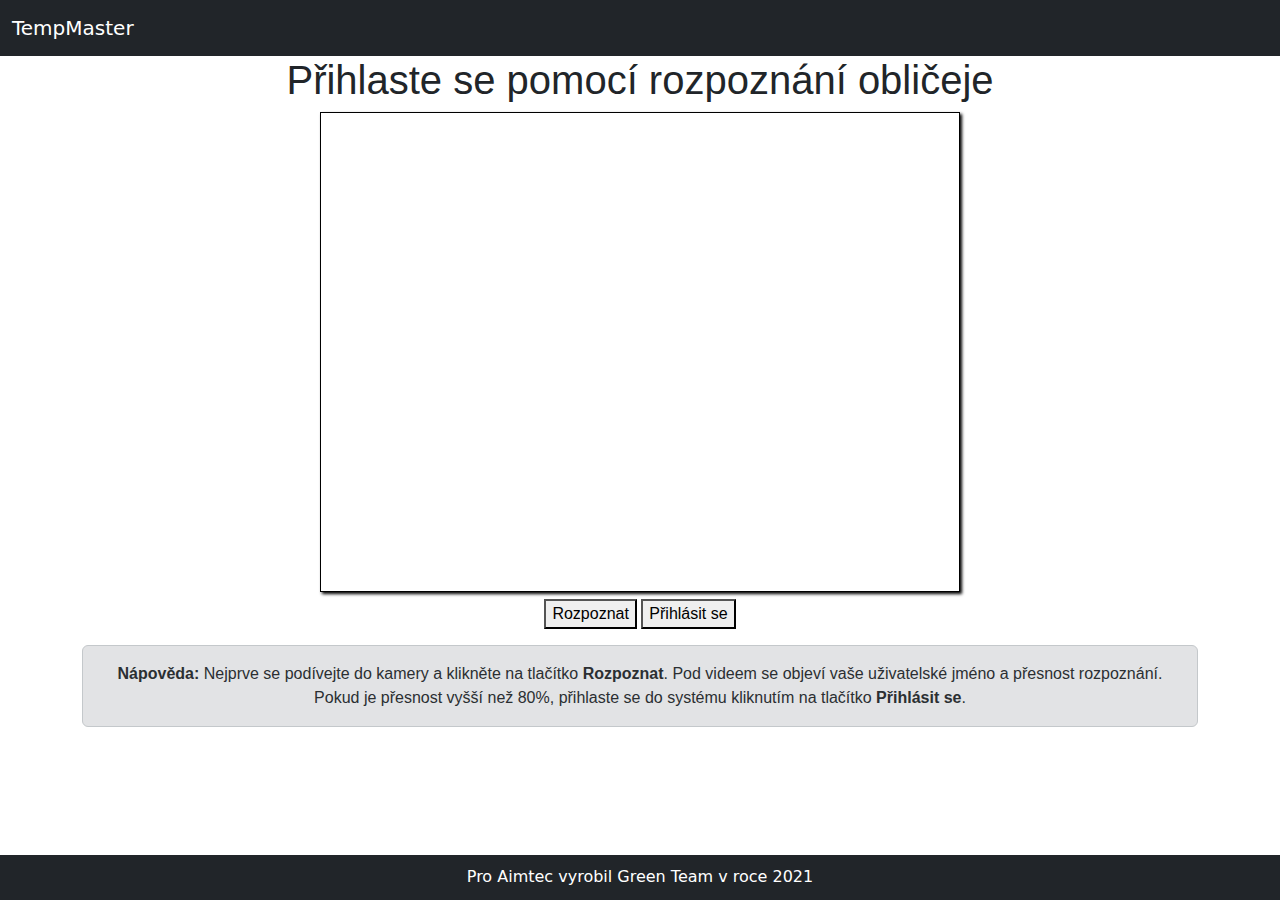
<file: static/main.html>
<!doctype html>
<html>
<!-- <head>
	<title>Take picture using WebRTC</title>
	<meta charset='utf-8'>
	<link rel="stylesheet" href="main.css" type="text/css" media="all">
	<script src="capture.js">
	</script>
</head>
<body>
<div class="contentarea">
	<h1>
		Take picture using WebRTC
	</h1>
  <div class="camera">
    <video id="video">Video stream not available.</video>
  </div>

  <form action="/login" method="post" id="form"> 
    
    <input type="hidden" id="Res" name="Res" value="anders (0%)"> 
    <input type="button" id="recognizebutton" value="Recognize">
    <input type="submit" value="Enter">

   </form>

  <p id="results"></p>

  <canvas id="canvas">
  </canvas>
</div>
</body> -->

<head>
	<title>Take picture using WebRTC</title>
	<meta charset='utf-8'>
	<link rel="stylesheet" href="main.css" type="text/css" media="all">
    <!-- Latest compiled and minified CSS -->
    <link href="https://cdn.jsdelivr.net/npm/bootstrap@5.1.2/dist/css/bootstrap.min.css" rel="stylesheet">
	<script src="capture.js"></script>
    <script src="https://cdn.jsdelivr.net/npm/bootstrap@5.1.2/dist/js/bootstrap.bundle.min.js"></script>
    <link href="style.css" rel="stylesheet">
</head>
<body>
<nav class="navbar navbar-expand-sm bg-dark navbar-dark">
<div class="container-fluid">
  <a class="navbar-brand" href="main.html">TempMaster</a>
  <button class="navbar-toggler" type="button" data-bs-toggle="collapse" data-bs-target="#collapsibleNavbar">
      <span class="navbar-toggler-icon"></span>
    </button>
    <div class="collapse navbar-collapse" id="collapsibleNavbar">
</div>
</nav>

<div class="contentarea">
	<h1>
		Přihlaste se pomocí rozpoznání obličeje
	</h1>
  <div class="camera">
    <video id="video">Video stream not available.</video>
  </div>

  <form action="/login" method="post" id="form"> 
    
    <input type="hidden" id="Res" name="Res" value="anders (0%)"> 
    <!-- <input type="button" id="recognizebutton" value="Rozpoznat">
    <input type="submit" value="Přihlásit se"> -->
    
    <button class="btn-lg" type="button" id="recognizebutton" value="Rozpoznat">Rozpoznat</button>
    <button class="btn-lg" type="submit" value="Přihlásit se">Přihlásit se</button> 

   </form>

  <p id="results"></p>
 <div class="container">
 <div class="alert alert-secondary"><b>Nápověda:</b> Nejprve se podívejte do kamery a klikněte na tlačítko <b>Rozpoznat</b>. Pod videem se objeví vaše uživatelské jméno a přesnost rozpoznání. Pokud je přesnost vyšší než 80%, přihlaste se do systému kliknutím na tlačítko <b>Přihlásit se</b>.</div>
 </div>
  <canvas id="canvas">
  </canvas>
</div>

<div class="footer bg-dark">
  <p style="text-align:center">Pro Aimtec vyrobil Green Team v roce 2021</p>
</div>
</body>

</html>
</file>
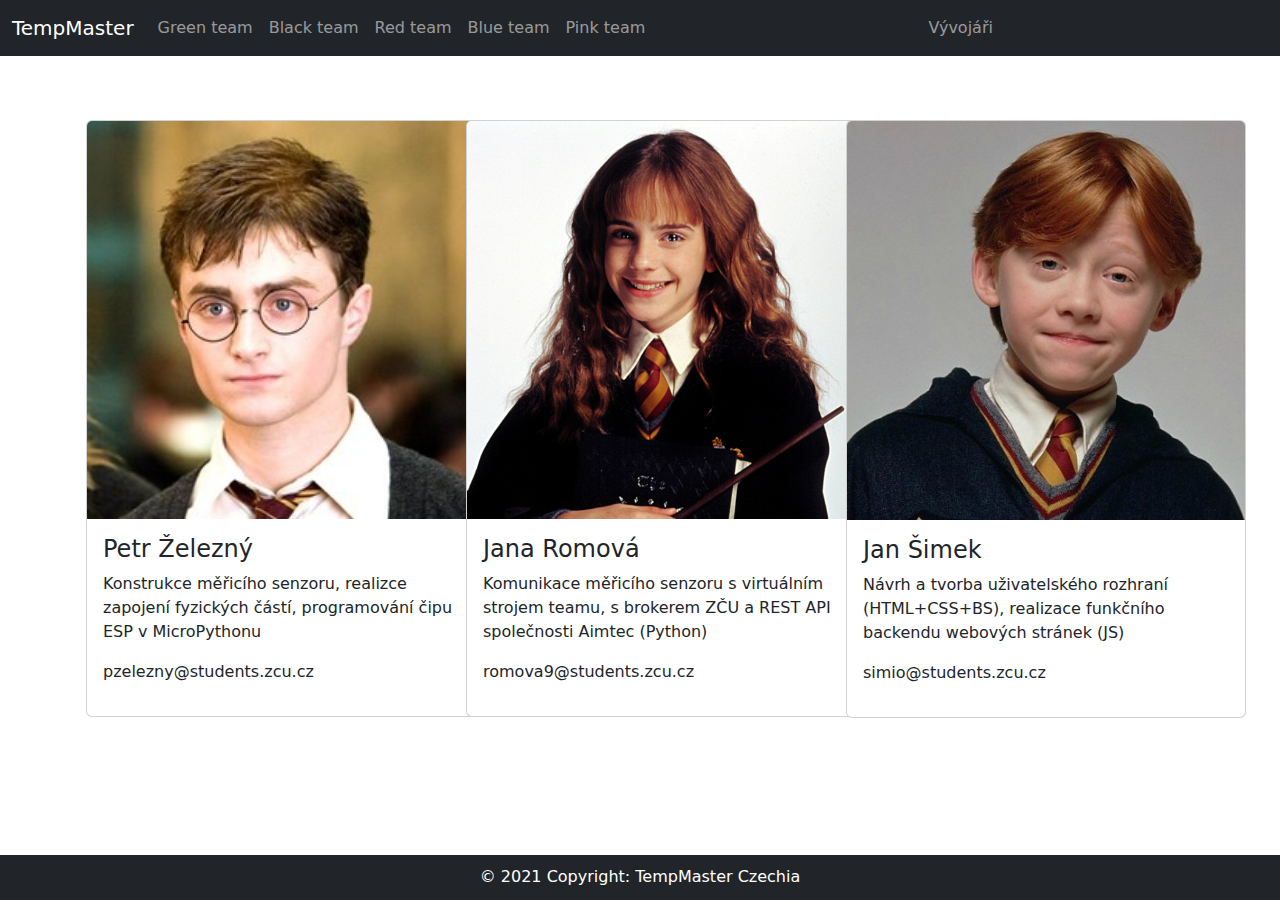
<file: static/vyvojari.html>
﻿<!DOCTYPE HTML PUBLIC "-//W3C//DTD HTML 4.01 Transitional//EN">
<html>
  <head>
  <meta http-equiv="content-type" content="text/html; charset=utf-8">
  <meta name="generator" content="PSPad editor, www.pspad.com">
  <title>TempMaster - vývojáři</title>
  <!-- Latest compiled and minified CSS -->
  <link href="https://cdn.jsdelivr.net/npm/bootstrap@5.1.2/dist/css/bootstrap.min.css" rel="stylesheet">
  <link href="style.css" rel="stylesheet">
  <!-- Latest compiled JavaScript -->
  <script src="https://cdn.jsdelivr.net/npm/bootstrap@5.1.2/dist/js/bootstrap.bundle.min.js"></script>
  </head>
  <body>
  <!-- A grey horizontal navbar that becomes vertical on small screens -->
<nav class="navbar navbar-expand-sm bg-dark navbar-dark">

  <div class="container-fluid">
  <a class="navbar-brand" href="main.html">TempMaster</a>
    <button class="navbar-toggler" type="button" data-bs-toggle="collapse" data-bs-target="#collapsibleNavbar">
      <span class="navbar-toggler-icon"></span>
    </button>
    <div class="collapse navbar-collapse" id="collapsibleNavbar">
    <!-- Links -->
    <ul class="navbar-nav">
      <li class="nav-item">
        <a class="nav-link" href="green.html">Green team</a>
      </li>
      <li class="nav-item">
        <a class="nav-link" href="black.html">Black team</a>
      </li>
      <li class="nav-item">
        <a class="nav-link" href="red.html">Red team</a>
      </li>
      <li class="nav-item">
        <a class="nav-link" href="blue.html">Blue team</a>
      </li>
      <li class="nav-item">
        <a class="nav-link" href="pink.html">Pink team</a>
      </li>
    </ul>
    </div>
    <div class="navbar-collapse" float="right">
    <!-- Links -->
    <ul class="navbar-nav">
      <li class="nav-item">
        <a class="nav-link" href="vyvojari.html">Vývojáři</a>
      </li>
    </ul>
    </div>   
  </div>
</nav>

<div class="container">

<div class="row pt-5">

  <div class="col-sm-4 p-3">  
 <!-- <h2>Card Image</h2>
  <p>Image at the top (card-img-top):</p>  -->
  <div class="card" style="width:400px">
    <img class="card-img-top" src="images/potter.jpeg" alt="Card image" style="width:100%">
    <div class="card-body">
      <h4 class="card-title">Petr Železný</h4>
      <p class="card-text">Konstrukce měřicího senzoru, realizce zapojení fyzických částí, programování čipu ESP v MicroPythonu</p>
      <p>pzelezny@students.zcu.cz</p>
    </div> 
  </div>
  </div>
  
  <div class="col-sm-4 p-3">  
<!--  <h2>Card Image</h2>
  <p>Image at the top (card-img-top):</p>   -->
  <div class="card" style="width:400px">
    <img class="card-img-top" src="images/hermiona.jpg" alt="Card image" style="width:100%">
    <div class="card-body">
      <h4 class="card-title">Jana Romová</h4>
      <p class="card-text">Komunikace měřicího senzoru s virtuálním strojem teamu, s brokerem ZČU a REST API společnosti Aimtec (Python)</p>
      <p>romova9@students.zcu.cz</p>
     <!-- <a href="#" class="btn btn-primary">See Profile</a> -->
    </div> 
  </div>
  </div>
  
  <div class="col-sm-4 p-3">  
 <!-- <h2>Card Image</h2>
  <p>Image at the top (card-img-top):</p> -->
  <div class="card" style="width:400px">
    <img class="card-img-top" src="images/ron.jpg" alt="Card image" style="width:100%">
    <div class="card-body">
      <h4 class="card-title">Jan Šimek</h4>
      <p class="card-text">Návrh a tvorba uživatelského rozhraní (HTML+CSS+BS), realizace funkčního backendu webových stránek (JS)</p>
      <p>simio@students.zcu.cz</p>
    </div> 
  </div>
  </div>
  
</div>
</div>
<div class="footer bg-dark">
  <!-- Copyright -->
  <p style="text-align:center">© 2021 Copyright: TempMaster Czechia</p>
  <!-- Copyright -->
</div>

  </body>
</html>
</file>
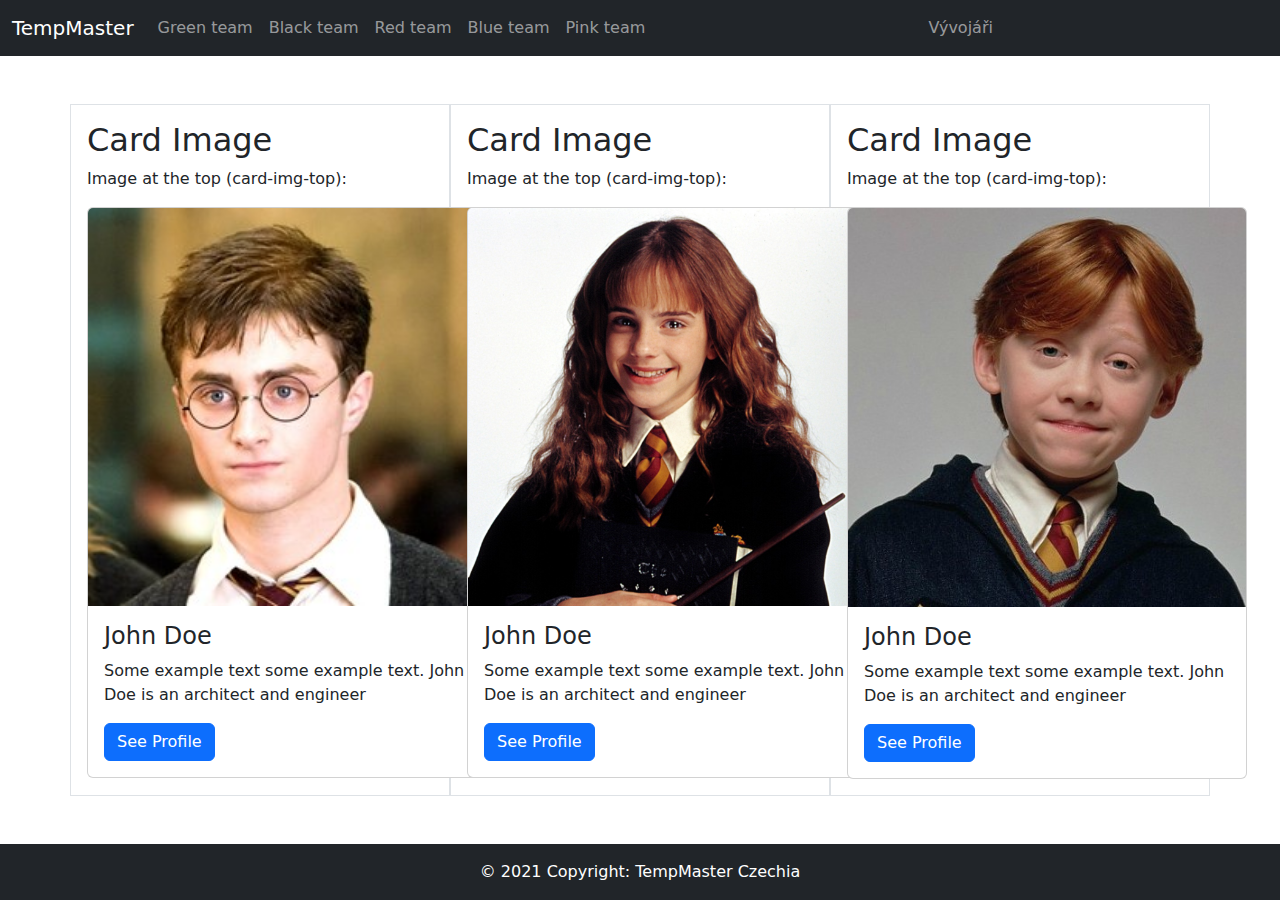
<file: web/static/vyvojari.html>
﻿<!DOCTYPE HTML PUBLIC "-//W3C//DTD HTML 4.01 Transitional//EN">
<html>
  <head>
  <meta http-equiv="content-type" content="text/html; charset=utf-8">
  <meta name="generator" content="PSPad editor, www.pspad.com">
  <title>TempMaster - vývojáři</title>
  <!-- Latest compiled and minified CSS -->
  <link href="https://cdn.jsdelivr.net/npm/bootstrap@5.1.2/dist/css/bootstrap.min.css" rel="stylesheet">
  <link href="style.css" rel="stylesheet">
  <!-- Latest compiled JavaScript -->
  <script src="https://cdn.jsdelivr.net/npm/bootstrap@5.1.2/dist/js/bootstrap.bundle.min.js"></script>
  </head>
  <body>
  <!-- A grey horizontal navbar that becomes vertical on small screens -->
<nav class="navbar navbar-expand-sm bg-dark navbar-dark">

  <div class="container-fluid">
  <a class="navbar-brand" href="index.html">TempMaster</a>
    <button class="navbar-toggler" type="button" data-bs-toggle="collapse" data-bs-target="#collapsibleNavbar">
      <span class="navbar-toggler-icon"></span>
    </button>
    <div class="collapse navbar-collapse" id="collapsibleNavbar">
    <!-- Links -->
    <ul class="navbar-nav">
      <li class="nav-item">
        <a class="nav-link" href="#">Green team</a>
      </li>
      <li class="nav-item">
        <a class="nav-link" href="#">Black team</a>
      </li>
      <li class="nav-item">
        <a class="nav-link" href="#">Red team</a>
      </li>
      <li class="nav-item">
        <a class="nav-link" href="#">Blue team</a>
      </li>
      <li class="nav-item">
        <a class="nav-link" href="#">Pink team</a>
      </li>
    </ul>
    </div>
    <div class="navbar-collapse" float="right">
    <!-- Links -->
    <ul class="navbar-nav">
      <li class="nav-item">
        <a class="nav-link" href="#">Vývojáři</a>
      </li>
    </ul>
    </div>   
  </div>
</nav>

<div class="container">

<div class="row pt-5">

  <div class="col-sm-4 p-3 border">  
  <h2>Card Image</h2>
  <p>Image at the top (card-img-top):</p>
  <div class="card" style="width:400px">
    <img class="card-img-top" src="images/potter.jpeg" alt="Card image" style="width:100%">
    <div class="card-body">
      <h4 class="card-title">John Doe</h4>
      <p class="card-text">Some example text some example text. John Doe is an architect and engineer</p>
      <a href="#" class="btn btn-primary">See Profile</a>
    </div> 
  </div>
  </div>
  
  <div class="col-sm-4 p-3 border">  
  <h2>Card Image</h2>
  <p>Image at the top (card-img-top):</p>
  <div class="card" style="width:400px">
    <img class="card-img-top" src="images/hermiona.jpg" alt="Card image" style="width:100%">
    <div class="card-body">
      <h4 class="card-title">John Doe</h4>
      <p class="card-text">Some example text some example text. John Doe is an architect and engineer</p>
      <a href="#" class="btn btn-primary">See Profile</a>
    </div> 
  </div>
  </div>
  
  <div class="col-sm-4 p-3 border">  
  <h2>Card Image</h2>
  <p>Image at the top (card-img-top):</p>
  <div class="card" style="width:400px">
    <img class="card-img-top" src="images/ron.jpg" alt="Card image" style="width:100%">
    <div class="card-body">
      <h4 class="card-title">John Doe</h4>
      <p class="card-text">Some example text some example text. John Doe is an architect and engineer</p>
      <a href="#" class="btn btn-primary">See Profile</a>
    </div> 
  </div>
  </div>
  
</div>
</div>
<footer class="bg-dark text-center text-lg-start text-white">
  <!-- Copyright -->
  <div class="text-center p-3"">
    © 2021 Copyright: TempMaster Czechia 
    <!--<a class="text-dark" href="https://mdbootstrap.com/">MDBootstrap.com</a> -->
  </div>
  <!-- Copyright -->
</footer>

  </body>
</html>
</file>
<file: static/main.css>
#video {
  border: 1px solid black;
  box-shadow: 2px 2px 3px black;
  width:640px;
  height:480px;
}

#photo {
  border: 1px solid black;
  box-shadow: 2px 2px 3px black;
  width:320px;
  height:240px;
}

#canvas {
  display:none;
}

.camera {
  width: 680px;
  display:inline-block;
}

.contentarea {
  text-align: center;
  font-size: 16px;
  font-family: "Lucida Grande", "Arial", sans-serif;
  width: 100%;
}
</file>
<file: static/style.css>
.footer {
    padding: 10px;
    bottom: 0;
    width: 100%;
    height: 5%;
    color: white;
    position: fixed;
}

.info-top {
    padding-top: 25%;
    font-size: 20px;
    }
    
.info {
    font-size: 20px;
    }
    
.mainGraph {
    width:100%;
    }
    
.aloneGraph {
    width: 100%;
    }
</file>
<file: web/static/style.css>
footer {
    position: fixed;
    bottom: 0;
    width: 100%;
}

.info-top {
    padding-top: 25%;
    font-size: 20px;
    }
    
.info {
    font-size: 20px;
    }
</file>
